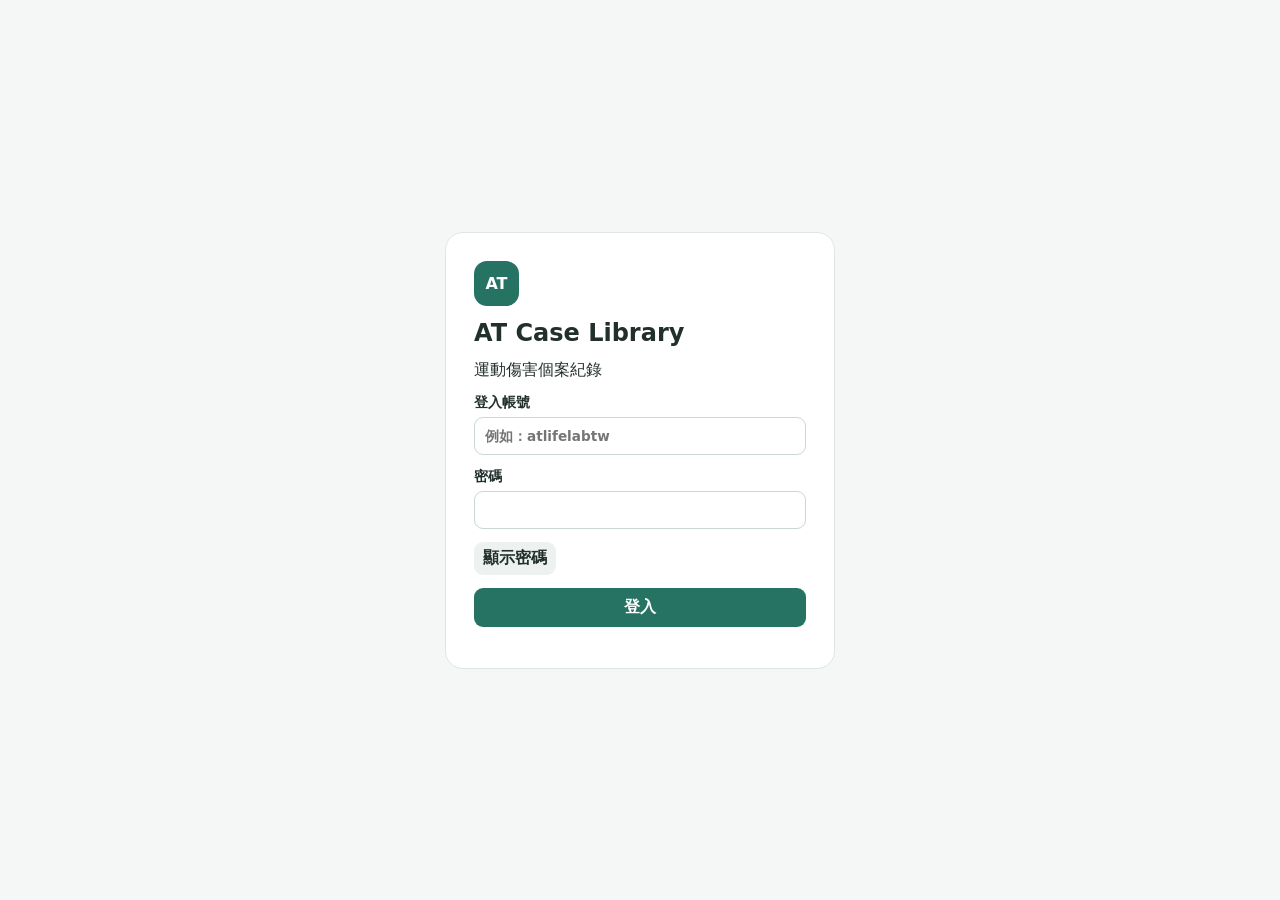
<file: index.html>
<!doctype html><html lang="zh-TW"><head><meta charset="utf-8"><meta http-equiv="Cache-Control" content="no-cache, no-store, must-revalidate"><meta http-equiv="Pragma" content="no-cache"><meta http-equiv="Expires" content="0"><meta name="viewport" content="width=device-width, initial-scale=1, viewport-fit=cover"><title>AT Case Library</title><link rel="stylesheet" href="app-style.css?v=49"><style>[hidden]{display:none!important}</style></head><body>
<section id="auth" class="auth"><form id="authForm"><div class="brand">AT</div><h1>AT Case Library</h1><p>運動傷害個案紀錄</p><label>登入帳號<input name="login_name" type="text" minlength="3" maxlength="32" required autocomplete="username" autocapitalize="none" spellcheck="false" placeholder="例如：atlifelabtw"></label><label>密碼<input id="loginPassword" name="password" type="password" minlength="8" required autocomplete="current-password"></label><button type="button" id="showPassword">顯示密碼</button><button class="primary">登入</button><small id="authMsg"></small></form></section>
<div id="app" hidden><header><div class="headerLeft"><button class="mobileMenu" id="mobileMenu" aria-expanded="false" aria-controls="sidebar" aria-label="開啟主選單">☰</button><button type="button" id="homeBrand" class="homeBrand" aria-label="返回首頁"><span aria-hidden="true">🏠</span><b>AT CASE LIBRARY</b></button><h1 id="pageTitle" class="srOnly">首頁</h1></div><nav class="accountNav"><span id="profileName"></span><button type="button" id="headerSettings" class="headerIcon" aria-label="系統設定" title="系統設定">⚙</button><button id="logout">登出</button></nav></header>
<main><aside id="sidebar" aria-label="主導覽"><button type="button" id="sidebarClose" class="sidebarClose" aria-label="關閉主選單">× 關閉</button><div class="sideTitle">工作入口</div><button class="sideItem" data-nav="home"><span>⌂ 首頁</span></button><button class="sideItem" data-nav="search"><span>⌕ 搜尋個案</span></button><button class="sideItem" data-nav="new-patient"><span>＋ 新增個案</span></button><button class="sideItem" data-nav="library"><span>▦ 個案庫</span><b id="allCount"></b></button><button class="sideItem" data-nav="recent"><span>◷ 最近使用</span></button><button class="sideItem" data-nav="settings"><span>⚙ 系統設定</span></button></aside>
<div id="sidebarOverlay" class="sidebarOverlay" hidden aria-hidden="true"></div><section class="content"><div class="toolbar"><label class="search">⌕ <input id="globalSearch" placeholder="搜尋姓名、分類、日期或紀錄關鍵字"></label><select id="sort"><option value="updated">最近更新</option><option value="name">姓名</option><option value="created">建立日期</option><option value="count">紀錄數量</option></select><button class="primary" id="addPatient">＋ 新增個案</button></div><div id="breadcrumbs"></div><div id="workspace"></div></section></main></div>
<div id="legacyActions" hidden><button id="stats"></button><button id="backup"></button><button id="importJson"></button><button id="users"></button><button id="categoryManage"></button><button id="bodyPartManage"></button><button id="treatmentManage"></button><input id="jsonFile" type="file" accept="application/json,.json"></div>
<dialog id="modal"><form id="modalForm"><button type="button" id="modalBack" class="modalBack" hidden>← 返回系統設定</button><div class="modalHeader"><h2 id="modalTitle"></h2><button type="button" id="modalClose" aria-label="關閉視窗">×</button></div><div id="modalFields"></div><div class="actions"><button type="button" id="cancel">取消</button><button class="primary" id="submitButton">儲存</button></div></form></dialog>
<dialog id="homeConfirm" class="homeConfirm"><section><h2>尚未儲存</h2><p>目前有尚未儲存的內容，是否返回首頁？</p><div class="actions"><button type="button" id="continueEditing">繼續編輯</button><button type="button" class="primary" id="discardHome">放棄變更並返回首頁</button></div></section></dialog>
<script>fetch(`build.json?t=${Date.now()}`,{cache:'no-store'}).then(r=>r.json()).then(x=>{const latest=String(x.build),url=new URL(location.href);if(latest!=='49'&&url.searchParams.get('build')!==latest){url.searchParams.set('build',latest);location.replace(url)}}).catch(()=>{})</script><script src="supabase.js?v=49"></script><script src="v2-app.js?v=49"></script></body></html>
</file>
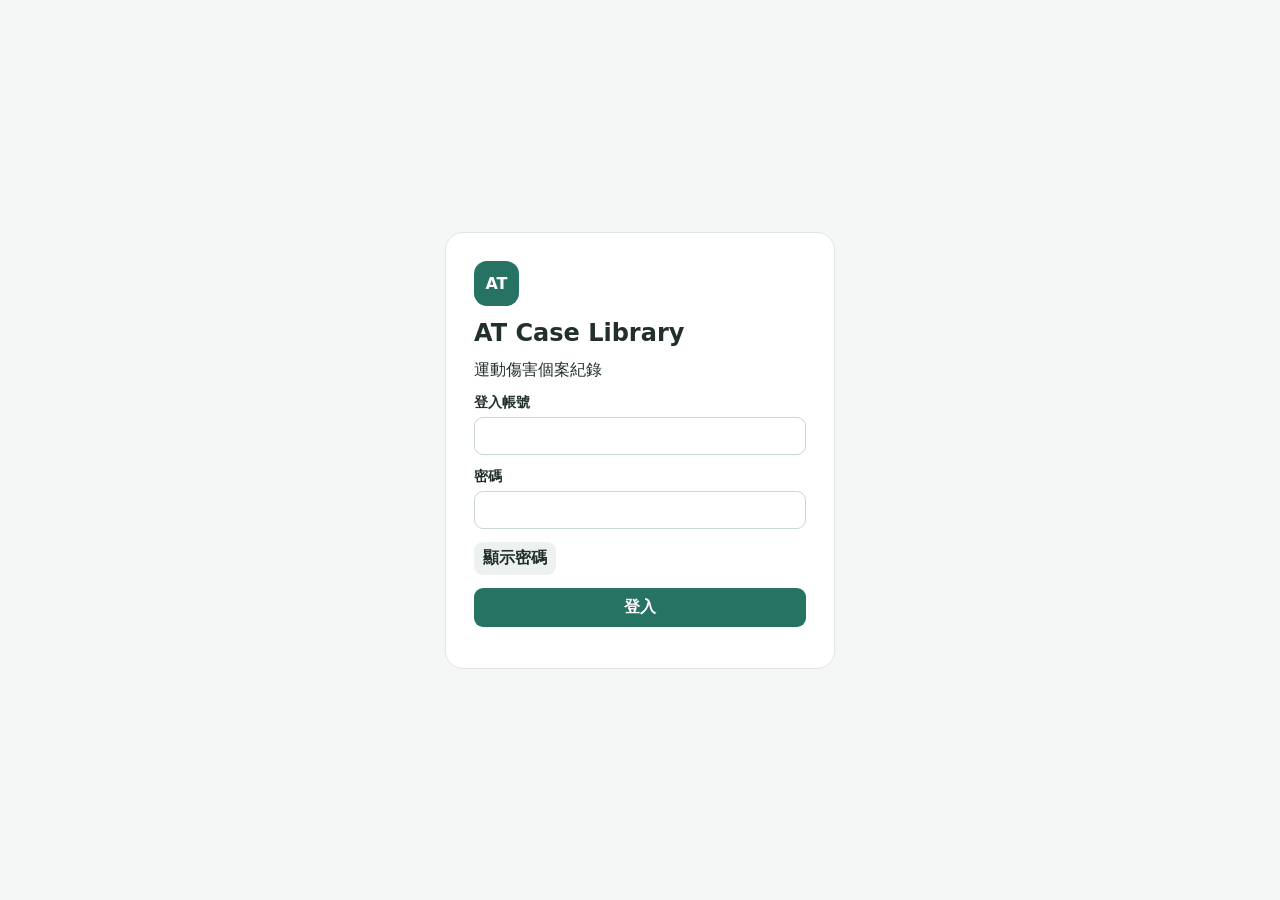
<file: login-v10.html>
<!doctype html><html lang="zh-TW"><head><meta charset="utf-8"><meta name="viewport" content="width=device-width,initial-scale=1"><title>AT Case Library</title><link rel="stylesheet" href="v4-style.css"><style>[hidden]{display:none!important}</style></head><body>
<section id="auth" class="auth"><form id="authForm"><div class="brand">AT</div><h1>AT Case Library</h1><p>運動傷害個案紀錄</p><label>登入帳號<input name="email" type="email" required autocomplete="username"></label><label>密碼<input id="loginPassword" name="password" type="password" minlength="8" required autocomplete="current-password"></label><button type="button" id="showPassword">顯示密碼</button><button class="primary">登入</button><small id="authMsg"></small></form></section>
<div id="app" hidden><header><button class="mobileMenu" id="mobileMenu">☰</button><div><small>AT CASE LIBRARY</small><h1 id="pageTitle">所有個案</h1></div><nav><button id="stats">統計</button><button id="backup">備份與資料</button><button id="importJson" hidden>匯入 JSON</button><input id="jsonFile" type="file" accept="application/json,.json" hidden><button id="users" hidden>帳號管理</button><button id="logout">登出</button></nav></header>
<main><aside id="sidebar"><div class="sideTitle">資料夾</div><button class="sideItem active" data-view="all">▦ 所有個案 <span id="allCount"></span></button><div id="categoryList"></div><button class="sideItem" id="categoryManage">⚙ 分類管理</button><div class="sideTitle settingsTitle">選項設定</div><button class="sideItem" id="bodyPartManage">⚙ 部位設定</button><button class="sideItem" id="treatmentManage">⚙ 處理方式設定</button></aside>
<section class="content"><div class="toolbar"><label class="search">⌕ <input id="globalSearch" placeholder="搜尋姓名、分類、日期或紀錄關鍵字"></label><select id="sort"><option value="updated">最近更新</option><option value="name">姓名</option><option value="created">建立日期</option><option value="count">紀錄數量</option></select><button class="primary" id="addPatient">＋ 新增個案</button></div><div id="breadcrumbs"></div><div id="workspace"></div></section></main></div>
<dialog id="modal"><form id="modalForm"><h2 id="modalTitle"></h2><div id="modalFields"></div><div class="actions"><button type="button" id="cancel">取消</button><button class="primary" id="submitButton">儲存</button></div></form></dialog>
<script type="module" src="v2-app.js?v=10-direct"></script></body></html>
</file>
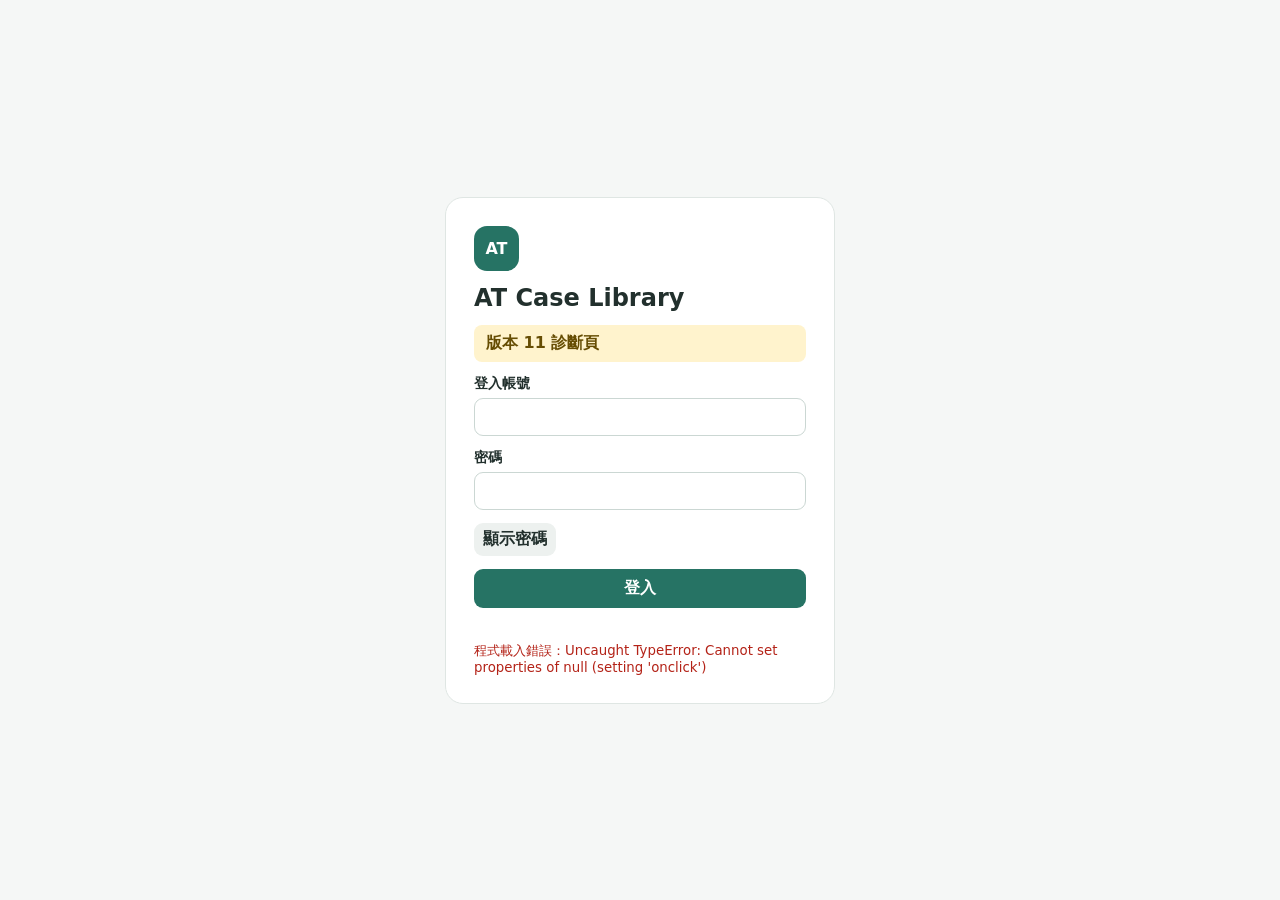
<file: login-v11-diagnostic.html>
<!doctype html><html lang="zh-TW"><head><meta charset="utf-8"><meta name="viewport" content="width=device-width,initial-scale=1"><title>AT Case Library v11 診斷</title><link rel="stylesheet" href="v4-style.css"><style>[hidden]{display:none!important}.versionBadge{background:#fff3cd;color:#664d03;padding:8px 12px;border-radius:8px;font-weight:700}.diagnostic{white-space:pre-wrap;color:#b42318;margin-top:8px}</style></head><body>
<section id="auth" class="auth"><form id="authForm"><div class="brand">AT</div><h1>AT Case Library</h1><p class="versionBadge">版本 11 診斷頁</p><label>登入帳號<input name="email" type="email" required autocomplete="username"></label><label>密碼<input id="loginPassword" name="password" type="password" minlength="8" required autocomplete="current-password"></label><button type="button" id="showPassword" onclick="const p=document.getElementById('loginPassword');p.type=p.type==='password'?'text':'password';this.textContent=p.type==='password'?'顯示密碼':'隱藏密碼'">顯示密碼</button><button class="primary">登入</button><small id="authMsg"></small><small id="diagnostic" class="diagnostic"></small></form></section>
<div id="app" hidden><header><button class="mobileMenu" id="mobileMenu">☰</button><div><small>AT CASE LIBRARY</small><h1 id="pageTitle">所有個案</h1></div><nav><button id="stats">統計</button><button id="backup">備份與資料</button><button id="importJson" hidden>匯入 JSON</button><input id="jsonFile" type="file" accept="application/json,.json" hidden><button id="users" hidden>帳號管理</button><button id="logout">登出</button></nav></header>
<main><aside id="sidebar"><div class="sideTitle">資料夾</div><button class="sideItem active" data-view="all">▦ 所有個案 <span id="allCount"></span></button><div id="categoryList"></div><button class="sideItem" id="categoryManage">⚙ 分類管理</button><div class="sideTitle settingsTitle">選項設定</div><button class="sideItem" id="bodyPartManage">⚙ 部位設定</button><button class="sideItem" id="treatmentManage">⚙ 處理方式設定</button></aside>
<section class="content"><div class="toolbar"><label class="search">⌕ <input id="globalSearch" placeholder="搜尋姓名、分類、日期或紀錄關鍵字"></label><select id="sort"><option value="updated">最近更新</option><option value="name">姓名</option><option value="created">建立日期</option><option value="count">紀錄數量</option></select><button class="primary" id="addPatient">＋ 新增個案</button></div><div id="breadcrumbs"></div><div id="workspace"></div></section></main></div>
<dialog id="modal"><form id="modalForm"><h2 id="modalTitle"></h2><div id="modalFields"></div><div class="actions"><button type="button" id="cancel">取消</button><button class="primary" id="submitButton">儲存</button></div></form></dialog>
<script>window.addEventListener('error',e=>document.getElementById('diagnostic').textContent='程式載入錯誤：'+(e.message||e.error));window.addEventListener('unhandledrejection',e=>document.getElementById('diagnostic').textContent='程式執行錯誤：'+(e.reason?.message||e.reason));</script>
<script src="supabase.js?v=12"></script><script src="v2-app.js?v=12"></script></body></html>
</file>
<file: app-style.css>
/* Generated by node scripts/build.mjs. Edit the v*-style.css source files. */
:root{font-family:system-ui,-apple-system,"Noto Sans TC",sans-serif;color:#22302d;background:#f5f7f6;--green:#267364;--line:#dfe6e3}*{box-sizing:border-box}body{margin:0}button,input,select,textarea{font:inherit}button{cursor:pointer;border:0;border-radius:9px;padding:9px 12px;background:#edf1ef;color:#22302d;font-weight:650}.primary{background:var(--green);color:white}.auth{min-height:100vh;display:grid;place-items:center}.auth form{width:min(390px,calc(100% - 30px));background:white;padding:28px;border:1px solid var(--line);border-radius:18px;display:grid;gap:13px}.brand{width:45px;height:45px;display:grid;place-items:center;background:var(--green);color:white;border-radius:13px;font-weight:800}.auth h1,.auth p{margin:0}.auth label,.field{font-size:.85rem;font-weight:700}.auth input,input,select,textarea{width:100%;padding:10px;border:1px solid #cbd7d3;border-radius:9px;margin-top:5px;background:white}header{height:82px;background:white;border-bottom:1px solid var(--line);display:flex;justify-content:space-between;align-items:center;padding:13px 22px}h1,h2,h3,p{margin:0}header h1{font-size:1.35rem}header small{color:#6e817b;font-weight:700}nav{display:flex;gap:7px}.mobileMenu{display:none}main{display:grid;grid-template-columns:245px 1fr;height:calc(100vh - 82px)}aside{background:#f8faf9;border-right:1px solid var(--line);padding:16px;overflow:auto}.sideTitle{font-size:.75rem;color:#71827d;font-weight:750;margin:5px 9px 9px}.sideItem{width:100%;display:flex;justify-content:space-between;text-align:left;background:transparent;margin:3px 0}.sideItem.active,.sideItem:hover{background:#deeee9;color:#155d50}.content{padding:22px;overflow:auto}.toolbar{display:grid;grid-template-columns:minmax(250px,1fr) 150px auto;gap:9px;margin-bottom:18px}.search{display:flex;align-items:center;background:white;border:1px solid var(--line);border-radius:10px;padding-left:10px}.search input{border:0;margin:0}.folderGrid{display:grid;grid-template-columns:repeat(auto-fill,minmax(190px,1fr));gap:12px}.folder{background:white;border:1px solid var(--line);border-radius:13px;padding:16px;text-align:left}.folder:hover{border-color:#8bb9ad;background:#fbfffd}.folderIcon{font-size:1.8rem}.folder b,.folder small{display:block}.folder small{color:#73857f;margin-top:5px}.breadcrumb{color:#647770;margin-bottom:14px}.caseHead{display:flex;justify-content:space-between;align-items:end;margin-bottom:18px}.caseMeta{color:#71827d;margin-top:7px}.recordFile{background:white;border:1px solid var(--line);border-radius:12px;margin:8px 0;overflow:hidden}.recordFile summary{cursor:pointer;padding:14px;font-weight:750;list-style:none}.recordBody{border-top:1px solid var(--line);padding:15px}.recordBody p{margin:8px 0}.recordActions{display:flex;justify-content:flex-end;gap:7px;margin-top:12px}dialog{border:0;border-radius:16px;width:min(560px,calc(100% - 24px));padding:0}dialog::backdrop{background:#22302d88}dialog form{padding:23px}.actions{display:flex;justify-content:flex-end;gap:8px;margin-top:20px}@media(max-width:760px){header{height:auto;padding:10px}.mobileMenu{display:block}header nav{display:grid;grid-template-columns:1fr 1fr}header nav button{font-size:.78rem}main{display:block;height:auto}aside{display:none;position:fixed;z-index:5;inset:70px auto 0 0;width:260px;box-shadow:10px 0 30px #0002}aside.open{display:block}.content{padding:14px}.toolbar{grid-template-columns:1fr 1fr}.search{grid-column:1/-1}.folderGrid{grid-template-columns:repeat(2,minmax(0,1fr))}.caseHead{align-items:flex-start;gap:10px}}

dialog{width:min(760px,calc(100% - 24px));max-height:92vh;overflow:auto}.settingsTitle{margin-top:22px}.picker{margin:16px 0;padding:15px;border:1px solid var(--line);border-radius:13px;background:#f9fbfa}.picker h3{font-size:.95rem;margin:12px 0 8px}.chipRow,.chosenRow{display:flex;flex-wrap:wrap;gap:8px;margin:7px 0 12px}.choice{border:1px solid #cbd7d3;background:white;min-height:42px}.choice.selected,.selectedChip{background:#267364;color:white;border-color:#267364}.optionGroup{margin:10px 0}.optionGroup>b{font-size:.82rem;color:#647770}.optionBlock{border-bottom:1px solid var(--line);padding:8px 0}.optionBlock summary{cursor:pointer;font-weight:750}.legacy{padding:9px;background:#fff8df;border-radius:8px;color:#765d13}.managerList{margin-top:14px;max-height:50vh;overflow:auto}.manageCard{display:flex;justify-content:space-between;align-items:center;gap:10px;padding:10px 0;border-bottom:1px solid var(--line)}.manageCard small{display:block;color:#71827d;margin-top:4px}.manageCard.inactive{opacity:.55}.manageCard>span:last-child{display:flex;flex-wrap:wrap;justify-content:flex-end;gap:5px}.manageCard button{padding:6px 8px}@media(max-width:760px){.manageCard{align-items:flex-start;flex-direction:column}.manageCard>span:last-child{justify-content:flex-start}.choice{min-height:46px}.caseHead>div:last-child{display:flex;flex-wrap:wrap;gap:5px}}

.permissionGrid{display:grid;grid-template-columns:repeat(2,minmax(0,1fr));gap:9px;margin:15px 0;padding:14px;border:1px solid var(--line);border-radius:12px}.permissionGrid label{font-size:.9rem}.permissionGrid input,.manageCard input[type=checkbox]{width:auto;margin:0}.auth #showPassword{justify-self:start;padding:6px 9px}.managerList>h3{margin:18px 0 6px;padding-bottom:6px;border-bottom:2px solid var(--line)}
@media(max-width:600px){.permissionGrid{grid-template-columns:1fr}}

.sidebarClose,.sidebarOverlay{display:none}
@media(max-width:768px){body.sidebarOpen{overflow:hidden;touch-action:none}body.sidebarOpen #sidebar{touch-action:pan-y}.sidebarOverlay{display:block;position:fixed;inset:0;z-index:20;background:rgba(20,34,31,.48)}#sidebar{display:block;position:fixed;z-index:21;inset:0 auto 0 0;width:min(82vw,320px);max-width:calc(100vw - 48px);overflow-y:auto;overscroll-behavior:contain;box-shadow:12px 0 32px #0003;transform:translateX(-105%);visibility:hidden;transition:transform .18s ease,visibility 0s linear .18s}#sidebar.open{transform:translateX(0);visibility:visible;transition:transform .18s ease}.sidebarClose{display:flex;align-items:center;justify-content:center;min-width:44px;min-height:44px;margin:0 0 12px auto;background:transparent;font-size:1rem}.mobileMenu{min-width:44px;min-height:44px}}
@media(prefers-reduced-motion:reduce){#sidebar{transition:none!important}}

.chosenBodies{display:grid;gap:10px;margin-top:12px}.chosenBodyCard{padding:13px;border:1px solid var(--line);border-radius:12px;background:white}.chosenBodyCard>div{display:flex;align-items:center;justify-content:space-between;gap:10px}.chosenBodyCard textarea{min-height:72px}.savedBodies{margin:8px 0}.savedBody{margin:8px 0;padding:10px 12px;border-left:4px solid var(--green);border-radius:7px;background:#f5faf8}.savedBody p{white-space:pre-wrap}.recordBody>p:last-of-type{white-space:pre-wrap}

.chosenBodyCard{padding:0;overflow:hidden}.chosenBodyCard summary{display:flex;align-items:center;justify-content:space-between;gap:12px;min-height:52px;padding:12px 14px;cursor:pointer;list-style:none;user-select:none}.chosenBodyCard summary::-webkit-details-marker{display:none}.chosenBodyCard summary>span{display:flex;align-items:center;gap:9px;color:#667a74}.chosenBodyCard summary small{color:var(--green);font-weight:700}.editIcon{display:grid;place-items:center;width:36px;height:36px;border-radius:9px;background:#edf5f2;font-size:1.1rem}.chosenBodyContent{padding:0 14px 14px;border-top:1px solid var(--line)}.chosenBodyContent textarea{min-height:84px;line-height:1.5;resize:vertical;overflow-y:hidden}.chosenBodyContent>button{margin-top:8px;color:#9b2c2c;background:#fff0f0}.chosenBodyCard[open] summary{background:#f3f8f6}
@media(max-width:768px){.chosenBodyCard summary{min-height:56px;padding:12px}.chosenBodyContent{padding:0 12px 14px}.chosenBodyContent textarea{font-size:16px}.actions{padding-bottom:max(8px,env(safe-area-inset-bottom))}}

.chosenBodyCard summary>span:first-child{display:flex;flex-direction:column;align-items:flex-start;gap:4px;min-width:0}.chosenBodyCard summary>span:first-child small{display:block;max-width:100%;overflow:hidden;text-overflow:ellipsis;white-space:nowrap;color:#647770}.bodyTreatments{margin:14px 0;padding:12px;border:1px solid var(--line);border-radius:10px;background:#f8fbfa}.bodyTreatments h4{margin:0 0 8px}.bodyTreatments .optionBlock{background:white;padding:8px;border-radius:8px;margin:6px 0}.bodyTreatments .optionBlock summary{min-height:40px;padding:7px 9px}.bodyTreatments .chipRow{margin-bottom:4px}.savedBody>p:last-child{margin-bottom:0}
@media(max-width:768px){.bodyTreatments{padding:9px}.bodyTreatments .choice{min-height:44px}.chosenBodyCard summary>span:first-child small{max-width:220px}}

html,body{max-width:100%;overflow-x:hidden}dialog{max-height:90dvh}.chosenBodies,.chosenBodyCard,.chosenBodyContent,.bodyTreatments,.bodyPartNotesField{min-width:0;max-width:100%}.chosenBodyContent{display:flex;flex-direction:column;gap:14px}.bodyTreatments{order:1;margin:0;width:100%}.bodyPartNotesField{order:2;display:block;width:100%}.removeBodyPartButton{order:3;align-self:flex-end;width:auto;min-width:44px;min-height:40px;padding:6px 12px;font-size:14px;color:#9b2c2c;background:#fff7f7;border:1px solid #e8b4b4}.bodyPartNotes{display:block;width:100%;min-height:64px;max-height:180px;box-sizing:border-box;resize:vertical;line-height:1.5}.bodyTreatments .chipRow{display:flex;flex-wrap:wrap;gap:8px;width:100%}.bodyTreatments .choice{width:auto;min-width:max-content;max-width:100%;min-height:44px;padding:8px 14px;flex:0 0 auto;white-space:nowrap;word-break:keep-all;overflow-wrap:normal}.addTreatmentButton{display:inline-flex;align-items:center;justify-content:center;width:auto;min-width:max-content;max-width:100%;min-height:40px;padding:8px 14px;white-space:nowrap;word-break:keep-all}.chosenBodyCard summary>span:first-child small{white-space:normal;display:-webkit-box;-webkit-line-clamp:2;-webkit-box-orient:vertical;overflow:hidden}.chosenBodyCard summary .noteDone{color:var(--green)}
@media(max-width:599px){.chosenBodyContent{gap:14px}.bodyTreatments{padding:9px}.bodyPartNotes{min-height:72px;font-size:16px}.bodyTreatments .choice{font-size:16px;padding:8px 14px}.removeBodyPartButton{min-height:44px;font-size:15px}.chosenBodyCard summary>span:first-child small{max-width:min(68vw,250px)}}
@media(min-width:600px) and (max-width:1024px){.chosenBodyContent{gap:16px}.bodyPartNotes{min-height:80px;font-size:16px}.bodyTreatments .choice,.addTreatmentButton,.removeBodyPartButton{min-height:44px}.bodyTreatments .choice{font-size:16px}.removeBodyPartButton{font-size:15px}}
@media(min-width:900px) and (max-width:1024px) and (orientation:landscape){.chosenBodyContent{display:grid;grid-template-columns:minmax(0,1.2fr) minmax(280px,.8fr);align-items:start}.bodyTreatments{grid-column:1}.bodyPartNotesField{grid-column:2}.removeBodyPartButton{grid-column:2;justify-self:end}}
@media(min-width:1025px){.chosenBodyContent{display:grid;grid-template-columns:minmax(0,1.2fr) minmax(280px,.8fr);align-items:start;gap:16px}.bodyTreatments{grid-column:1}.bodyPartNotesField{grid-column:2}.bodyPartNotes{min-height:64px}.removeBodyPartButton{grid-column:2;justify-self:end}}
@media(min-width:769px) and (max-width:1024px) and (orientation:portrait){.mobileMenu{display:block;min-width:44px;min-height:44px}main{display:block;height:auto}#sidebar{display:block;position:fixed;z-index:21;inset:0 auto 0 0;width:min(30vw,300px);min-width:240px;overflow-y:auto;overscroll-behavior:contain;box-shadow:12px 0 32px #0003;transform:translateX(-105%);visibility:hidden;transition:transform .18s ease,visibility 0s linear .18s}#sidebar.open{transform:translateX(0);visibility:visible;transition:transform .18s ease}.sidebarClose{display:flex;align-items:center;justify-content:center;min-width:44px;min-height:44px;margin:0 0 12px auto}.sidebarOverlay{display:block;position:fixed;inset:0;z-index:20;background:rgba(20,34,31,.48)}body.sidebarOpen{overflow:hidden;touch-action:none}body.sidebarOpen #sidebar{touch-action:pan-y}.content{padding:18px}}

/* 明確指定各斷點的排列方式，避免舊版表單 flex 規則覆蓋卡片版面。 */
.chosenBodyContent{display:flex!important}
@media(min-width:900px) and (max-width:1024px) and (orientation:landscape){.chosenBodyContent{display:grid!important}}
@media(min-width:1025px){.chosenBodyContent{display:grid!important}}


.optionBlock>summary{display:flex;align-items:center;justify-content:space-between;gap:10px}
.manageFavoritesButton{width:auto;min-height:36px;padding:6px 12px;margin-left:auto;font-size:14px;white-space:nowrap}
.emptyFavorites{margin:10px 0;color:#667a74}
.favoriteManagerList{display:grid;gap:10px}
.favoriteManageRow{display:flex;align-items:center;gap:10px;min-height:48px;padding:8px 10px;border:1px solid var(--line);border-radius:10px;background:#fff}
.favoriteManageRow[draggable="true"]{cursor:grab}
.favoriteManageRow.dragging{opacity:.45}
.favoriteManageRow.dragOver{border-color:var(--green);box-shadow:0 0 0 2px #1c675333}
.favoriteManageRow label{display:flex;align-items:center;gap:8px;flex:1;margin:0}
.favoriteManageRow input{width:20px;height:20px}
.dragHandle{display:grid;place-items:center;min-width:32px;min-height:32px;color:#667a74;font-size:20px;touch-action:none}
.favoriteMoveButtons{display:flex;gap:6px}
.favoriteMoveButtons button{width:44px;min-width:44px;height:44px;padding:0}

@media(max-width:599px){
 .manageFavoritesButton{min-height:40px}
 .favoriteManageRow{padding:8px 6px}
 .favoriteManageRow label{font-size:16px}
}


.modalHeader{display:flex;align-items:center;justify-content:space-between;gap:12px}
.modalHeader h2{min-width:0}
#modalClose{display:grid;place-items:center;width:44px;min-width:44px;height:44px;padding:0;font-size:24px;line-height:1}

@media(min-width:600px) and (max-width:1024px){
 #modal{width:min(90vw,860px)}
 .recordModal .bodyPartOptions{display:grid;grid-template-columns:repeat(4,minmax(0,1fr));gap:10px}
 .recordModal .bodyPartButton{width:100%;min-height:48px;white-space:nowrap;word-break:keep-all}
}

@media(max-width:599px){
 #modal.recordModal{position:fixed;inset:0;width:100vw;max-width:none;height:100dvh;max-height:100dvh;margin:0;padding:0;border:0;border-radius:0;overflow:hidden}
 #modal.recordModal::backdrop{background:#22302d88}
 .recordModal #modalForm{display:grid;grid-template-rows:auto minmax(0,1fr) auto;width:100%;height:100%;max-width:none;margin:0;padding:0;padding-top:env(safe-area-inset-top);overflow:hidden;background:#fff}
 .recordModal .modalHeader{position:relative;z-index:3;min-height:56px;padding:6px 12px 6px 16px;border-bottom:1px solid var(--line);background:#fff}
 .recordModal .modalHeader h2{font-size:20px}
 .recordModal #modalFields{width:100%;min-width:0;padding:16px;padding-bottom:32px;overflow-x:hidden;overflow-y:auto;overscroll-behavior:contain;-webkit-overflow-scrolling:touch}
 .recordModal .actions{position:relative;z-index:3;display:grid;grid-template-columns:.8fr 1.2fr;gap:10px;width:100%;margin:0;padding:12px 16px calc(12px + env(safe-area-inset-bottom));border-top:1px solid var(--line);background:#fff;box-shadow:0 -6px 18px #22302d12}
 .recordModal .actions button{width:100%;min-height:52px;padding:10px 14px;font-size:18px}
 .recordModal .picker{width:100%;margin:16px 0;padding:0;border:0;background:transparent}
 .recordModal .picker>h3{margin:20px 0 10px;font-size:20px;font-weight:750}
 .recordModal .optionGroup{margin:0 0 22px}
 .recordModal .optionGroup>b{display:block;margin-bottom:10px;font-size:20px;font-weight:750;color:#425650}
 .recordModal .bodyPartOptions{display:grid;grid-template-columns:repeat(3,minmax(0,1fr));gap:10px;width:100%;margin:0}
 .recordModal .bodyPartButton{width:100%;min-width:0;min-height:52px;padding:10px 6px;font-size:18px;font-weight:700;text-align:center;white-space:nowrap;word-break:keep-all;overflow-wrap:normal}
 .recordModal #sideButtons{display:grid;grid-template-columns:repeat(2,minmax(0,1fr));gap:10px}
 .recordModal #sideButtons .choice{width:100%;min-height:50px;font-size:17px;white-space:nowrap;word-break:keep-all}
 .recordModal #addBodyChoice{width:100%;min-height:52px;margin:4px 0 16px;padding:12px 20px;font-size:18px;font-weight:750}
 .recordModal .field{font-size:17px}
 .recordModal input,.recordModal select,.recordModal textarea{font-size:16px}
 .recordModal .recordNotesField{display:block;width:100%;margin-top:20px}
 .recordModal .recordNotesField textarea{width:100%;min-height:110px;padding:12px;line-height:1.5;box-sizing:border-box}
 .recordModal .chosenBodies{width:100%}
}

@media(max-width:350px){
 .recordModal .bodyPartOptions{grid-template-columns:repeat(2,minmax(0,1fr))}
 .recordModal #modalFields{padding-right:12px;padding-left:12px}
 .recordModal .actions{padding-right:12px;padding-left:12px}
}


.statsHint{margin:12px 0;padding:10px 12px;border-radius:9px;background:#edf5f2;color:#425650;font-size:14px}
.statsSummary{margin-top:16px;padding:14px;border-radius:12px;background:#f3f8f6}
.statsSummary h3{font-size:22px;color:var(--green)}
.statsSummary p{margin-top:5px;color:#647770}
.statsBreakdown{display:grid;gap:8px;margin-top:12px;max-height:42vh;overflow-y:auto}
.statsRow{display:flex;align-items:center;justify-content:space-between;gap:12px;padding:11px 12px;border:1px solid var(--line);border-radius:10px;background:#fff}
.statsRow span,.statsRow small{display:block;min-width:0}
.statsRow small{margin-top:3px;color:#647770}
.statsRow strong{flex:0 0 auto;color:var(--green);font-size:18px}
.recordFile summary small{margin-left:8px;color:#71827d;font-weight:600}
.recordFile .recordBody h3{margin-bottom:10px;color:var(--green);font-size:15px}
.recordFile .recordBody+.recordBody{border-top:1px dashed #b8c9c3}

/* Build 21: focused navigation, daily dashboard and settings hub */
.accountNav{align-items:center}.accountNav span{max-width:220px;overflow:hidden;text-overflow:ellipsis;white-space:nowrap;color:#647770;font-size:14px}.sideItem{min-height:46px;align-items:center;gap:10px}.sideItem span:first-child{display:flex;align-items:center;gap:9px}.sideItem b{margin-left:auto;font-size:12px}.toolbar[hidden]{display:none!important}.pageIntro{margin-bottom:20px}.pageIntro h2{font-size:26px}.pageIntro p,.sectionHeading p{margin-top:5px;color:#647770}.dashboardHero{display:flex;align-items:end;justify-content:space-between;gap:24px;padding:28px;border:1px solid #d5e4df;border-radius:18px;background:linear-gradient(135deg,#f1f8f5,#fff)}.dashboardHero h2{margin-top:7px;font-size:30px}.dashboardHero p{margin-top:8px;color:#647770}.eyebrow{color:var(--green);font-size:12px;font-weight:800;letter-spacing:.12em}.quickActions{display:flex;gap:9px;flex:0 0 auto}.quickActions button{min-height:46px}.dashboardSection,.settingsSection{margin-top:26px}.sectionHeading{display:flex;align-items:end;justify-content:space-between;gap:16px;margin-bottom:12px}.sectionHeading h2{font-size:20px}.recentList{display:grid;gap:8px}.recentRow{display:flex;align-items:center;justify-content:space-between;gap:18px;width:100%;min-height:68px;padding:13px 16px;border:1px solid var(--line);background:#fff;text-align:left}.recentRow:hover{border-color:#8bb9ad;background:#fbfffd}.recentRow span,.recentRow b,.recentRow small,.recentRow time{display:block}.recentRow>span:last-child{text-align:right}.recentRow small{margin-top:3px;color:#71827d;font-weight:500}.recentRow time{margin-top:3px;color:#465b55;font-size:13px}.recentPageList{max-width:860px}.summaryGrid{display:grid;grid-template-columns:repeat(3,minmax(0,1fr));gap:10px}.summaryGrid>div{display:flex;flex-direction:column;padding:18px;border:1px solid var(--line);border-radius:13px;background:#fff}.summaryGrid strong{color:var(--green);font-size:28px}.summaryGrid span{margin-top:4px;color:#647770}.settingsGrid{display:grid;grid-template-columns:repeat(3,minmax(0,1fr));gap:12px}.settingCard{display:flex;align-items:flex-start;gap:14px;width:100%;min-height:170px;padding:18px;border:1px solid var(--line);border-radius:14px;background:#fff;text-align:left}.settingCard:hover{border-color:#8bb9ad;background:#fbfffd}.settingIcon{display:grid;place-items:center;flex:0 0 38px;width:38px;height:38px;border-radius:10px;background:#e4f1ed;color:var(--green);font-size:18px;font-weight:800}.settingCard>span:last-child{display:flex;flex-direction:column;min-height:132px}.settingCard b{font-size:17px}.settingCard small{margin-top:7px;color:#647770;font-weight:500;line-height:1.5}.settingCard em{margin-top:8px;color:#527169;font-size:12px;font-style:normal}.settingCard strong{margin-top:auto;padding-top:12px;color:var(--green);font-size:13px}.emptyState{padding:22px;border:1px dashed #cbd7d3;border-radius:12px;color:#71827d;text-align:center}.breadcrumb{display:flex;align-items:center;gap:10px}.breadcrumb span{color:#71827d}.modalBack{margin:16px 23px 0;padding:7px 0;background:transparent;color:var(--green)}.aboutSystem{display:grid;justify-items:center;gap:8px;padding:20px;text-align:center}.aboutSystem .brand{margin-bottom:5px}.aboutSystem p{color:#647770}
.categoryFilters{margin-top:22px;padding-top:14px;border-top:1px solid var(--line)}.categoryFilters .sideTitle{margin-top:0}.categoryFilter{font-weight:600}.categoryFilter b{display:grid;place-items:center;min-width:25px;height:25px;padding:0 6px;border-radius:999px;background:#e7eeeb;color:#52655f}.categoryFilter.active b{background:#fff;color:#155d50}
.compactDashboard{width:min(100%,980px)}.compactHeading{margin:0 0 16px}.compactHeading h2{font-size:25px}.compactHeading p{margin-top:4px;color:#71827d}.homeSearch>label{display:block;margin-bottom:7px;font-size:14px;font-weight:750;color:#465b55}.homeSearch>div{display:grid;grid-template-columns:auto minmax(0,1fr) auto;align-items:center;gap:8px;min-height:54px;padding:4px 5px 4px 14px;border:1px solid #bfcfc9;border-radius:13px;background:#fff}.homeSearch span{color:#647770;font-size:21px}.homeSearch input{min-width:0;height:44px;margin:0;padding:7px 2px;border:0;outline:0;font-size:16px}.homeSearch button{min-height:44px;padding-inline:20px}.homeLibrary{margin-top:22px}.homeSectionHead{display:flex;align-items:center;justify-content:space-between;gap:12px;margin-bottom:10px}.homeSectionHead h3{font-size:19px}.homeSectionHead button{min-height:44px}.homeCategoryGrid{display:grid;grid-template-columns:repeat(3,minmax(0,1fr));gap:9px}.homeCategory{display:flex;align-items:center;justify-content:space-between;gap:10px;min-width:0;min-height:52px;padding:10px 13px;border:1px solid var(--line);background:#fff;text-align:left}.homeCategory span{min-width:0;overflow-wrap:anywhere}.homeCategory b{display:grid;place-items:center;flex:0 0 auto;min-width:28px;height:28px;padding:0 7px;border-radius:999px;background:#e7efec;color:#365b52;font-size:13px}.homeCategory:hover,.homeCategory:focus-visible{border-color:#75a99d;background:#f9fdfb}.homeRecent{display:flex;align-items:center;justify-content:space-between;gap:16px;min-height:60px;margin-top:16px;padding:9px 10px 9px 14px;border:1px solid var(--line);border-radius:12px;background:#fff}.homeRecent>span{display:flex;align-items:center;gap:10px}.homeRecent small{color:#71827d}.homeRecent button{min-height:44px;background:transparent;color:var(--green)}.libraryGrid{display:grid;grid-template-columns:repeat(3,minmax(0,1fr));gap:12px;max-width:980px}.libraryCard{display:flex;align-items:center;gap:13px;min-height:112px;padding:18px;border:1px solid var(--line);border-radius:14px;background:#fff;text-align:left}.libraryCard>span:nth-child(2){min-width:0}.libraryCard b,.libraryCard small{display:block}.libraryCard b{font-size:17px}.libraryCard small{margin-top:5px;color:#71827d}.libraryCard strong{margin-left:auto;color:var(--green);font-size:13px}.searchEmpty{display:grid;place-items:center;min-height:260px;border:1px dashed #cbd7d3;border-radius:16px;color:#8ba09a;font-size:36px;text-align:center}.searchEmpty p{color:#647770;font-size:15px}
.toolbar.searchOnly{grid-template-columns:minmax(250px,760px)}.toolbar.searchOnly #sort,.toolbar.searchOnly #addPatient{display:none}
header{height:64px;min-height:64px;padding:8px 18px}.headerLeft{display:flex;align-items:center;gap:8px;min-width:0}.homeBrand{display:flex;align-items:center;gap:8px;min-height:44px;padding:7px 9px;background:transparent;color:#22302d;white-space:nowrap}.homeBrand span{font-size:18px}.homeBrand b{font-size:14px;letter-spacing:.03em}.homeBrand:hover{background:#edf5f2;color:var(--green)}.headerIcon{display:grid;place-items:center;min-width:44px;width:44px;min-height:44px;padding:0;font-size:19px}.srOnly{position:absolute!important;width:1px!important;height:1px!important;padding:0!important;margin:-1px!important;overflow:hidden!important;clip:rect(0,0,0,0)!important;white-space:nowrap!important;border:0!important}#breadcrumbs{margin-bottom:16px}.pageBreadcrumb{display:flex;align-items:center;flex-wrap:wrap;gap:7px;color:#71827d;font-size:14px}.pageBreadcrumb button{padding:5px 7px;background:transparent;color:var(--green)}.pageBreadcrumb strong{color:#465b55}.pageBreadcrumb button:hover{text-decoration:underline}
@media(min-width:769px){main{height:calc(100vh - 64px)}}
.homeConfirm{width:min(92vw,480px);padding:0;border:0;border-radius:16px}.homeConfirm::backdrop{background:#17211e99}.homeConfirm section{padding:24px}.homeConfirm h2{font-size:21px}.homeConfirm p{margin-top:10px;color:#52655f;line-height:1.6}.homeConfirm .actions{flex-wrap:wrap}.homeConfirm .actions button{min-height:44px}

@media(min-width:600px) and (max-width:1024px){.sideItem,.settingCard,.recentRow,.quickActions button{min-height:44px}.homeCategoryGrid{grid-template-columns:repeat(3,minmax(0,1fr))}.libraryGrid{grid-template-columns:repeat(2,minmax(0,1fr))}.settingCard{min-height:160px}.dashboardHero{align-items:flex-start}.summaryGrid{grid-template-columns:repeat(3,minmax(0,1fr))}}

@media(min-width:600px) and (max-width:1024px) and (orientation:portrait){.mobileMenu{display:block;min-width:44px;min-height:44px}main{display:block;height:auto}.content{padding:18px}#sidebar{display:block;position:fixed;z-index:21;inset:0 auto 0 0;width:min(42vw,300px);min-width:240px;overflow-y:auto;box-shadow:12px 0 32px #0003;transform:translateX(-105%);visibility:hidden;transition:transform .18s ease,visibility 0s linear .18s}#sidebar.open{transform:translateX(0);visibility:visible}.sidebarClose{display:flex}.settingsGrid{grid-template-columns:repeat(2,minmax(0,1fr))}}

@media(min-width:769px) and (max-width:1024px) and (orientation:landscape){main{grid-template-columns:210px 1fr}#sidebar{padding:14px}.content{padding:18px}.settingsGrid{grid-template-columns:repeat(2,minmax(0,1fr))}}

@media(max-width:599px){
 .statsBreakdown{max-height:none}
 .statsRow{align-items:flex-start}
 header{min-height:66px;gap:7px;padding-left:max(8px,env(safe-area-inset-left));padding-right:max(8px,env(safe-area-inset-right))}.headerLeft{min-width:0;flex:1;gap:5px}.homeBrand{min-width:0;padding:7px 6px}.homeBrand b{font-size:13px}.headerPage{display:none}.accountNav span{display:none}.accountNav button{min-height:44px;padding:8px 9px}.content{padding:14px}.toolbar{grid-template-columns:1fr}.toolbar .search{grid-column:auto}.toolbar select,.toolbar #addPatient{min-height:44px}.dashboardHero{display:block;padding:20px}.dashboardHero h2{font-size:25px}.quickActions{display:grid;grid-template-columns:1fr 1fr;margin-top:18px}.dashboardSection,.settingsSection{margin-top:22px}.sectionHeading{align-items:center}.recentRow{align-items:flex-start;padding:13px;min-height:72px}.recentRow>span:last-child{max-width:48%;text-align:right}.recentRow time{font-size:12px}.summaryGrid{grid-template-columns:1fr}.settingsGrid{grid-template-columns:1fr}.settingCard{min-height:0;padding:16px}.settingCard>span:last-child{min-height:125px}.pageIntro h2{font-size:23px}.folderGrid{grid-template-columns:1fr}.breadcrumb{align-items:flex-start;flex-direction:column}.caseHead{flex-direction:column}.caseHead>div:last-child{width:100%}.caseHead>div:last-child button{min-height:44px}.modalBack{min-height:44px;margin-top:8px}.sideItem{min-height:50px;font-size:16px}#breadcrumbs{margin-bottom:10px}.pageBreadcrumb>*{display:none}.pageBreadcrumb>[data-crumb="home"]{display:block;min-height:44px;padding:9px 4px}.pageBreadcrumb>[data-crumb="home"]::before{content:'← '}
 .compactHeading h2{font-size:22px}.homeSearch button{min-height:46px;padding-inline:13px}.homeCategoryGrid{grid-template-columns:repeat(2,minmax(0,1fr))}.homeSectionHead{align-items:flex-end}.homeSectionHead button{min-height:48px}.homeRecent{min-height:64px}.libraryGrid{grid-template-columns:1fr;width:100%}.libraryCard{width:100%;min-height:92px}.searchEmpty{min-height:220px}body{padding-bottom:env(safe-area-inset-bottom)}
}


button,[role="button"],summary{touch-action:manipulation}

.pickerHeading{display:flex;align-items:center;justify-content:space-between;gap:10px}
.pickerHeading h3{margin-right:auto}
.pickerOrderToggle{min-height:32px;padding:3px 8px;border:0;background:transparent;color:#667a74;font-size:13px;font-weight:600;text-decoration:underline;text-underline-offset:3px}
.pickerOrderToggle:hover,.pickerOrderToggle:focus-visible,.pickerOrderToggle[aria-pressed="true"]{color:var(--green);background:#eef4f2}
.treatmentOrderToggle{display:block;margin:-2px 0 7px auto}
.pickerOrderItem{display:inline-flex;align-items:center;gap:3px;max-width:100%}
.pickerOrderControls{display:inline-flex;gap:2px}
.pickerOrderControls button{display:grid;place-items:center;width:30px;min-width:30px;height:32px;min-height:32px;padding:0;border:1px solid #d8e2df;background:#f5f8f7;color:#60736d;font-size:14px}
.pickerOrderControls button:disabled{opacity:.28}
.pickerSorting{align-items:center}

.settingsMinor{display:flex;justify-content:flex-end;margin-top:30px;padding-top:14px;border-top:1px solid var(--line)}
.settingsMinor button{min-height:44px;padding:8px 4px;background:transparent;color:#647770;text-decoration:underline;text-underline-offset:3px}
.settingsMinor button:hover,.settingsMinor button:focus-visible{color:var(--green)}
.bodyIdentityEditor{display:grid;grid-template-columns:minmax(130px,.7fr) minmax(180px,1.3fr);grid-column:1/-1;gap:10px;padding:12px;border:1px solid var(--line);border-radius:10px;background:#f8fbfa}
.bodyIdentityEditor h4{grid-column:1/-1;margin:0;color:#315c52}.bodyIdentityEditor .field{margin:0}.bodyIdentityEditor select{width:100%;min-height:44px;background:#fff}
@media(max-width:599px){.bodyIdentityEditor{grid-template-columns:1fr}.bodyIdentityEditor h4{grid-column:1}}
@media(max-width:599px){.pickerOrderToggle{min-height:34px}.pickerOrderItem{flex:0 1 auto}.pickerOrderControls button{width:34px;min-width:34px;height:36px;min-height:36px}}

.statsModal{width:min(96vw,1180px);max-height:94dvh}
.statsModal #modalForm{padding:22px}
.statsModal #modalFields{min-width:0}
.statsFilters{padding:16px;border:1px solid var(--line);border-radius:14px;background:#f8fbfa}
.statsPresetRow{display:flex;flex-wrap:wrap;gap:8px;margin-bottom:13px}
.statsPresetRow button{min-height:40px;background:#e7f0ed;color:#315c52}
.statsFilterGrid{display:grid;grid-template-columns:repeat(4,minmax(0,1fr));gap:11px}
.statsFilterGrid .statsKeyword{grid-column:span 3}
.statsKpis{display:grid;grid-template-columns:repeat(4,minmax(0,1fr));gap:10px;margin-top:16px}
.statsKpis article{display:flex;flex-direction:column;min-width:0;padding:16px;border:1px solid var(--line);border-radius:13px;background:#fff}
.statsKpis small{color:#647770;font-weight:700}
.statsKpis strong{margin-top:6px;color:var(--green);font-size:30px;line-height:1}
.statsKpis span{margin-top:7px;overflow:hidden;text-overflow:ellipsis;color:#71827d;font-size:12px;white-space:nowrap}
.statsPanel{min-width:0;margin-top:12px;padding:16px;border:1px solid var(--line);border-radius:13px;background:#fff}
.statsPanelHead{display:flex;align-items:center;justify-content:space-between;gap:12px;margin-bottom:13px}
.statsPanelHead h3{font-size:18px}
.statsPanelHead small{color:#71827d}
.statsPanelHead button{min-height:40px;color:#155d50;background:#e4f1ed}
.statsCharts{display:grid;grid-template-columns:1fr 1fr;gap:12px}
.statsBars{display:grid;gap:10px}
.statsBarRow>div:first-child{display:flex;align-items:center;justify-content:space-between;gap:10px;margin-bottom:4px;font-size:14px}
.statsBarRow span{min-width:0;overflow:hidden;text-overflow:ellipsis;white-space:nowrap}
.statsBarRow b{flex:0 0 auto;color:#365b52;font-size:13px}
.statsBarTrack{height:9px;overflow:hidden;border-radius:999px;background:#e8efed}
.statsBarTrack i{display:block;height:100%;border-radius:inherit;background:linear-gradient(90deg,#267364,#76ac9e)}
.statsTrendBars{display:flex;align-items:end;gap:7px;height:190px;padding-top:25px;overflow-x:auto}
.statsTrendBars>div{position:relative;display:grid;grid-template-rows:1fr auto;align-items:end;flex:1 0 38px;min-width:38px;height:100%;text-align:center}
.statsTrendBars i{display:block;width:min(28px,75%);min-height:6px;margin:0 auto;border-radius:7px 7px 2px 2px;background:linear-gradient(#62a795,#267364)}
.statsTrendBars b{position:absolute;top:-21px;left:0;width:100%;color:#365b52;font-size:12px}
.statsTrendBars span{margin-top:6px;color:#71827d;font-size:11px;white-space:nowrap}
.statsTableWrap{max-height:340px;overflow:auto;border:1px solid var(--line);border-radius:10px}
.statsTable{width:100%;border-collapse:collapse;font-size:14px}
.statsTable th,.statsTable td{padding:10px 12px;border-bottom:1px solid var(--line);text-align:left}
.statsTable th{position:sticky;top:0;z-index:1;background:#edf5f2;color:#365b52}
.statsTable td:last-child,.statsTable th:last-child{text-align:right}
.statsTable tbody tr:last-child td{border-bottom:0}
.statsEmpty{margin-top:16px}
.exportStatus{display:flex;flex-wrap:wrap;align-items:center;gap:8px;margin:12px 0;padding:12px 14px;border:1px solid #9fc7ba;border-radius:10px;background:#eef8f4;color:#244c42;font-size:14px}
.exportStatus:empty{display:none}
.exportStatus a{display:inline-flex;align-items:center;min-height:44px;padding:8px 13px;border-radius:8px;background:var(--primary);color:#fff;font-weight:700;text-decoration:none}

@media(min-width:600px) and (max-width:900px){
 .statsFilterGrid{grid-template-columns:repeat(2,minmax(0,1fr))}
 .statsFilterGrid .statsKeyword{grid-column:span 1}
 .statsKpis{grid-template-columns:repeat(2,minmax(0,1fr))}
}

@media(max-width:599px){
 #modal.statsModal{position:fixed;inset:0;width:100vw;max-width:none;height:100dvh;max-height:100dvh;margin:0;padding:0;border-radius:0;overflow:hidden}
 .statsModal #modalForm{display:grid;grid-template-rows:auto minmax(0,1fr) auto;width:100%;height:100%;padding:env(safe-area-inset-top) 0 0;overflow:hidden;background:#f7f9f8}
 .statsModal .modalBack{position:static;grid-row:1;align-self:center;justify-self:start;z-index:3;min-height:44px;margin:4px 12px 0;padding:8px 4px}
 .statsModal .modalHeader{grid-row:1;padding:6px 12px 8px 16px;background:#fff}
 .statsModal #modalFields{grid-row:2;padding:12px 12px 24px;overflow-y:auto;-webkit-overflow-scrolling:touch}
 .statsModal .actions{grid-row:3;display:grid;grid-template-columns:.8fr 1.2fr;gap:9px;margin:0;padding:10px 12px calc(10px + env(safe-area-inset-bottom));border-top:1px solid var(--line);background:#fff}
 .statsModal.statsHasBack #modalForm{grid-template-rows:auto auto minmax(0,1fr) auto}
 .statsModal.statsHasBack .modalHeader{grid-row:2}
 .statsModal.statsHasBack #modalFields{grid-row:3}
 .statsModal.statsHasBack .actions{grid-row:4}
 .statsModal .actions button{min-height:50px;font-size:17px}
 .statsFilters{padding:12px}
 .statsPresetRow{display:grid;grid-template-columns:1fr 1fr}
 .statsFilterGrid{grid-template-columns:1fr 1fr}
 .statsFilterGrid .statsKeyword{grid-column:1/-1}
 .statsFilterGrid .field{font-size:14px}
 .statsFilterGrid input,.statsFilterGrid select{font-size:16px}
 .statsKpis{grid-template-columns:1fr 1fr}
 .statsKpis article{padding:13px}
 .statsKpis strong{font-size:26px}
 .statsCharts{grid-template-columns:1fr}
 .statsTrendBars{height:170px}
 .statsPanel{padding:13px}
 .statsTable{min-width:540px}
}

.memberBadge{display:inline-flex;align-items:center;gap:6px;max-width:170px;height:26px;padding:0 9px;border:1px solid #dce5e2;border-radius:999px;background:#f3f6f5;color:#38443f;font-size:12px;font-weight:700;line-height:1;vertical-align:middle}
.memberBadge i{flex:0 0 7px;width:7px;height:7px;border-radius:50%;background:var(--member-color,#8a938f)}
.memberBadge span{min-width:0;overflow:hidden;text-overflow:ellipsis;white-space:nowrap}
.legacyBadge{color:#747e7a;background:#f6f7f7}.legacyBadge i{background:#a4aaa7}
.patientUpdater{display:flex!important;align-items:center;gap:4px;min-height:28px}.patientUpdater .memberBadge{max-width:120px}
.recordMetaBar{display:flex;align-items:center;gap:10px;flex-wrap:wrap;margin:12px 0 4px;padding-top:10px;border-top:1px solid #e5ebe9;color:#697772}
.recordMetaBar>small{font-size:12px}
.memberAudit{position:relative;display:inline-flex}
.memberAudit summary{display:inline-flex;min-height:44px;align-items:center;list-style:none;cursor:pointer;border-radius:999px}.memberAudit summary::-webkit-details-marker{display:none}
.memberAudit summary:focus-visible{outline:3px solid #9ac8bb;outline-offset:2px}
.memberAuditPopover{position:absolute;left:0;bottom:calc(100% + 7px);z-index:8;display:grid;gap:4px;width:min(290px,82vw);padding:12px;border:1px solid #ccd9d5;border-radius:10px;background:#fff;box-shadow:0 8px 28px #203b3326;color:#394842;font-size:12px}
.memberAudit:not([open]) .memberAuditPopover{display:none}
.activityFilters{display:grid;grid-template-columns:repeat(4,minmax(0,1fr));gap:10px;margin:14px 0;padding:14px;border:1px solid var(--line);border-radius:14px;background:#f8fbfa}
.activityFilters label{display:grid;gap:5px;color:#42564f;font-size:13px;font-weight:700}.activityFilters input,.activityFilters select{width:100%;min-width:0;min-height:44px;background:#fff;font-size:16px}
.activityFilters>.primary{align-self:end;min-height:44px}.activityFilters.compact{grid-template-columns:repeat(4,minmax(0,1fr))}
.datePresets{grid-column:1/-1;display:flex;flex-wrap:wrap;gap:8px}.datePresets button{min-height:44px;background:#e8f1ee;color:#315c52}
.memberFilter{display:flex;align-items:center;gap:8px;min-height:48px;padding:4px 0;overflow-x:auto}.memberFilter>button{flex:0 0 auto;min-height:44px;padding:5px;background:transparent}.memberFilter>button:focus-visible{outline:3px solid #9ac8bb}
.activityStatus{min-height:22px;color:#647770;font-size:13px}.activityStatus.error{color:#9b3e3e}
.activityList{display:grid;gap:9px}.activityItem{overflow:hidden;border:1px solid var(--line);border-radius:12px;background:#fff}
.activityItem>summary{display:grid;grid-template-columns:minmax(180px,.8fr) minmax(0,1.7fr);gap:14px;min-height:70px;padding:12px 14px;cursor:pointer;list-style:none}.activityItem>summary::-webkit-details-marker{display:none}.activityItem>summary:focus-visible{outline:3px solid #9ac8bb;outline-offset:-3px}
.activityItem>summary>div{display:flex;align-items:center;gap:9px;min-width:0}.activityItem>summary>div:last-child{display:grid;grid-template-columns:minmax(110px,.5fr) minmax(0,1fr) auto}.activityItem strong,.activityItem b,.activityItem small{min-width:0;overflow:hidden;text-overflow:ellipsis;white-space:nowrap}.activityItem time{color:#6d7975;font-size:12px;white-space:nowrap}
.activityDetail{padding:13px 15px;border-top:1px solid var(--line);background:#f8fbfa}.activityDetail dl{display:grid;grid-template-columns:repeat(3,minmax(0,1fr));gap:10px;margin:0}.activityDetail dl>div{min-width:0}.activityDetail dt{color:#71807b;font-size:11px;font-weight:700}.activityDetail dd{margin:3px 0 0;overflow-wrap:anywhere;color:#33443e;font-size:13px}
.loadMore{display:block;min-width:160px;min-height:46px;margin:14px auto;background:#e7f0ed;color:#315c52}
.memberColorPreview{display:flex;align-items:center;min-height:52px;margin:10px 0}.memberColorPalette{display:grid;grid-template-columns:repeat(4,52px);gap:10px;margin:12px 0 18px}.memberColorChoice{position:relative;display:grid;place-items:center;width:52px;height:52px;padding:0;border:2px solid transparent;background:#f2f5f4}.memberColorChoice i{width:22px;height:22px;border-radius:50%;background:var(--member-color)}.memberColorChoice b{position:absolute;right:2px;bottom:0;color:#214f43}.memberColorChoice.selected{border-color:#315c52}.memberColorChoice:focus-visible{outline:3px solid #9ac8bb}
.memberStatGrid{display:grid;grid-template-columns:repeat(3,minmax(0,1fr));gap:11px}.memberStatCard{position:relative;padding:15px 15px 15px 18px;border:1px solid var(--line);border-radius:13px;background:#fff}.memberStatCard:before{content:"";position:absolute;inset:10px auto 10px 0;width:4px;border-radius:0 4px 4px 0;background:var(--member-color)}.memberStatCard header{display:flex;align-items:center;justify-content:space-between;gap:8px}.memberStatCard header>strong{color:#365b52;font-size:13px}.memberStatCard dl{display:grid;grid-template-columns:1fr 1fr;gap:9px;margin:13px 0 0}.memberStatCard dl>div{min-width:0}.memberStatCard dt{color:#71807b;font-size:11px}.memberStatCard dd{margin:2px 0 0;overflow:hidden;text-overflow:ellipsis;color:#33443e;font-weight:700;white-space:nowrap}
.activityCharts{display:grid;grid-template-columns:1fr 1fr;gap:11px;margin-top:12px}.activityChart{min-width:0;padding:15px;border:1px solid var(--line);border-radius:13px;background:#fff}.activityChart h3{margin-bottom:13px}.activityDaily{grid-column:1/-1}.activityBar{display:grid;grid-template-columns:minmax(120px,.7fr) minmax(80px,1.3fr) 36px;align-items:center;gap:8px;min-height:35px}.activityBar>span{min-width:0;overflow:hidden;text-overflow:ellipsis;font-size:12px;white-space:nowrap}.activityBar>i{display:block;height:9px;min-width:3px;border-radius:999px;background:var(--member-color,#6f8575)}.activityBar.neutral>i{background:#708c83}.activityBar>b{text-align:right;color:#52645e;font-size:12px}
@media(hover:hover){.memberAudit:hover .memberAuditPopover{display:grid}.memberAudit:not(:hover):not([open]) .memberAuditPopover{display:none}}
@media(max-width:900px){.activityFilters{grid-template-columns:repeat(2,minmax(0,1fr))}.activityFilters.compact{grid-template-columns:repeat(2,minmax(0,1fr))}.memberStatGrid{grid-template-columns:repeat(2,minmax(0,1fr))}}
@media(max-width:599px){.patientUpdater{align-items:flex-start;flex-wrap:wrap}.recordMetaBar{align-items:flex-start}.memberAuditPopover{position:fixed;left:12px;right:12px;bottom:calc(12px + env(safe-area-inset-bottom));width:auto}.activityFilters,.activityFilters.compact{grid-template-columns:1fr;padding:12px}.datePresets{display:grid;grid-template-columns:1fr 1fr}.activityItem>summary{grid-template-columns:1fr;gap:8px;min-height:96px}.activityItem>summary>div:last-child{grid-template-columns:1fr}.activityItem>summary small{white-space:normal}.activityDetail dl{grid-template-columns:1fr 1fr}.memberStatGrid,.activityCharts{grid-template-columns:1fr}.activityDaily{grid-column:auto}.memberColorPalette{grid-template-columns:repeat(4,minmax(44px,1fr))}.memberColorChoice{width:100%;min-width:44px}.activityBar{grid-template-columns:minmax(105px,.9fr) minmax(60px,1.1fr) 30px}}
</file>
<file: v4-style.css>
@import url('./v3-style.css');
.permissionGrid{display:grid;grid-template-columns:repeat(2,minmax(0,1fr));gap:9px;margin:15px 0;padding:14px;border:1px solid var(--line);border-radius:12px}.permissionGrid label{font-size:.9rem}.permissionGrid input,.manageCard input[type=checkbox]{width:auto;margin:0}.auth #showPassword{justify-self:start;padding:6px 9px}.managerList>h3{margin:18px 0 6px;padding-bottom:6px;border-bottom:2px solid var(--line)}
@media(max-width:600px){.permissionGrid{grid-template-columns:1fr}}
</file>
